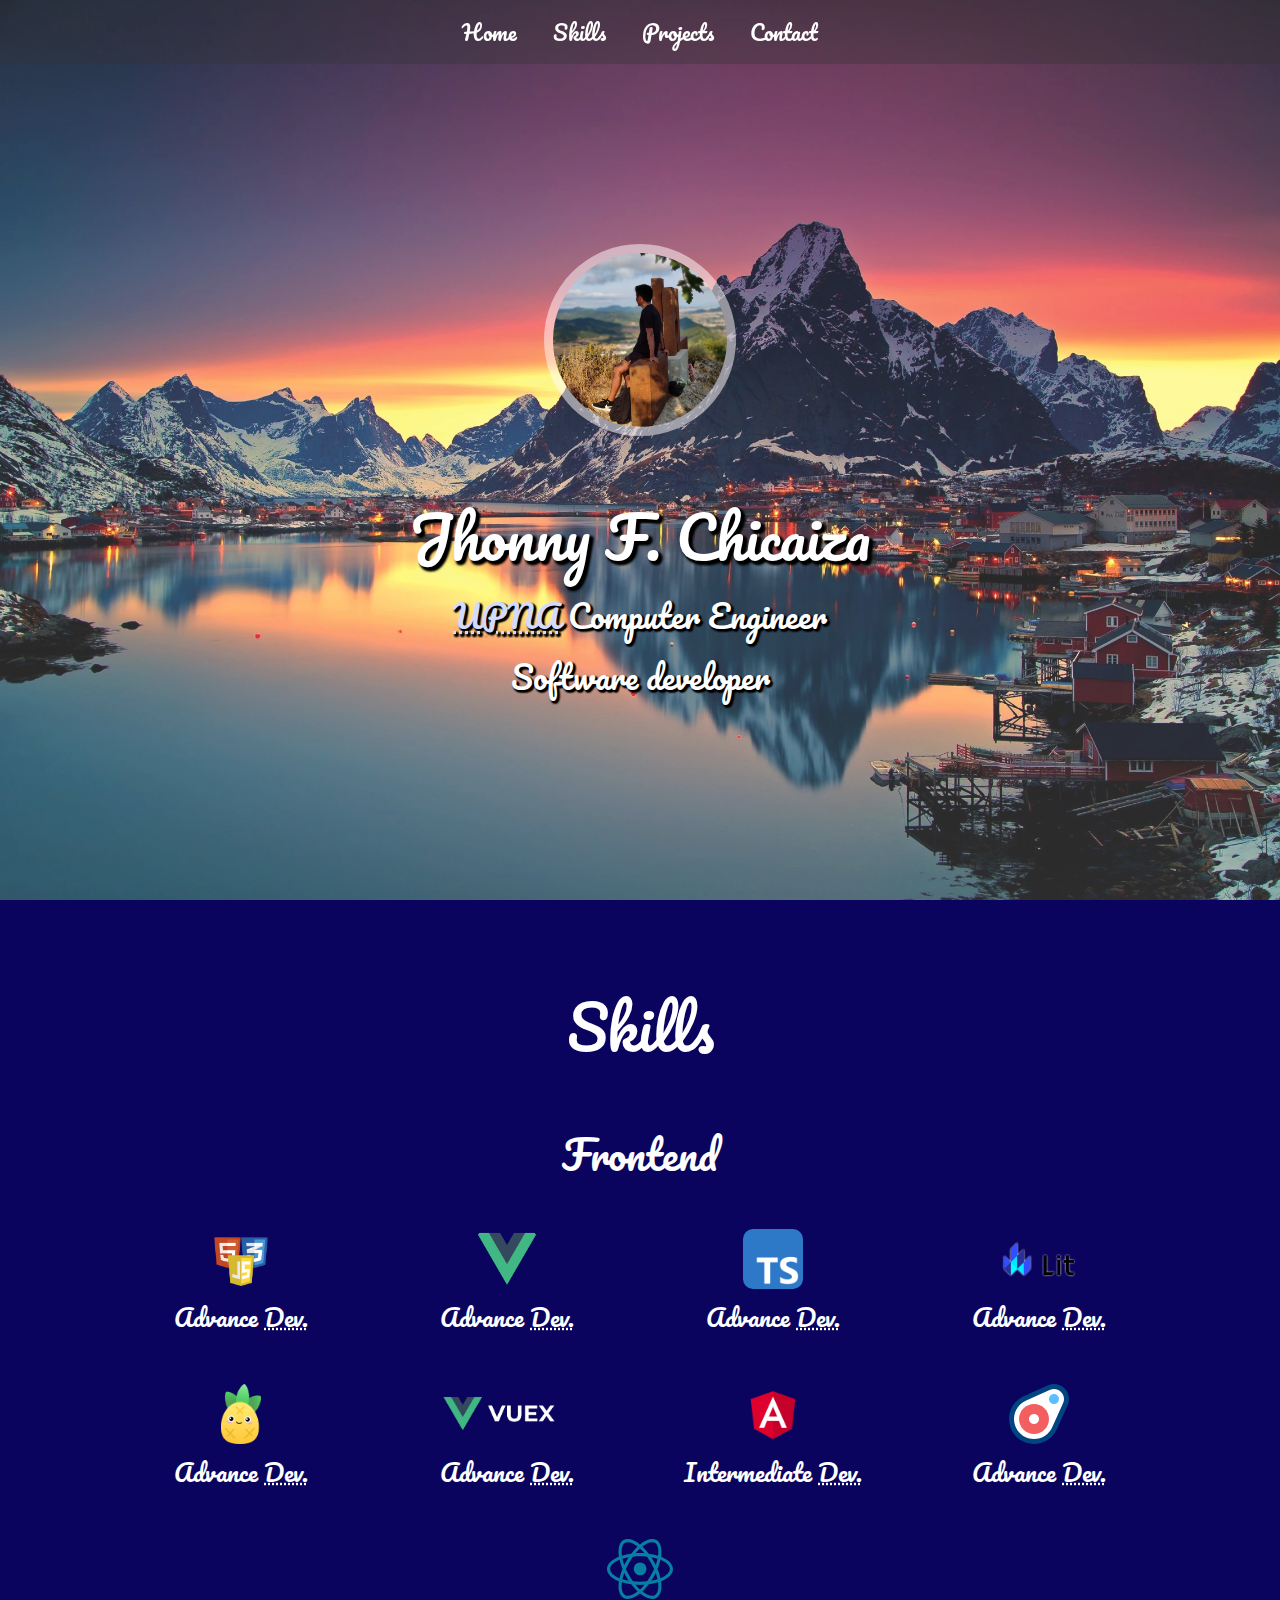
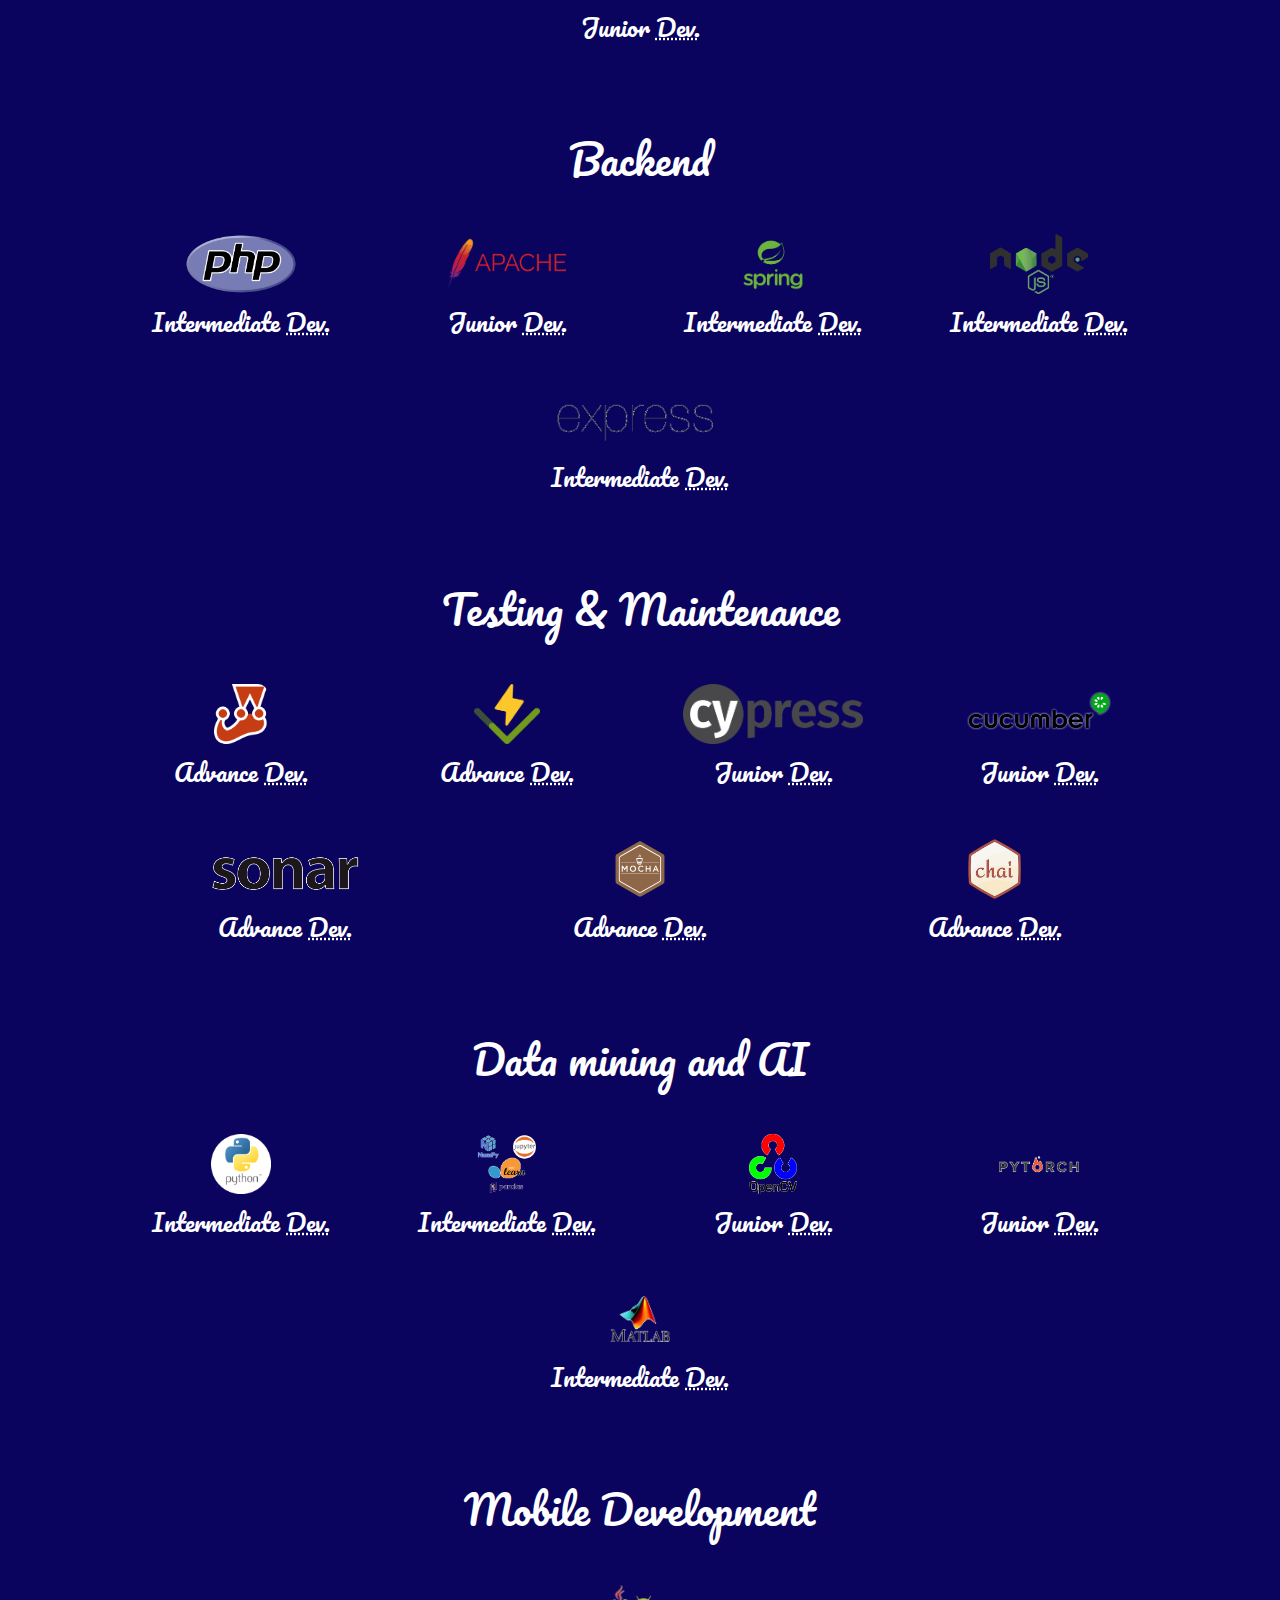
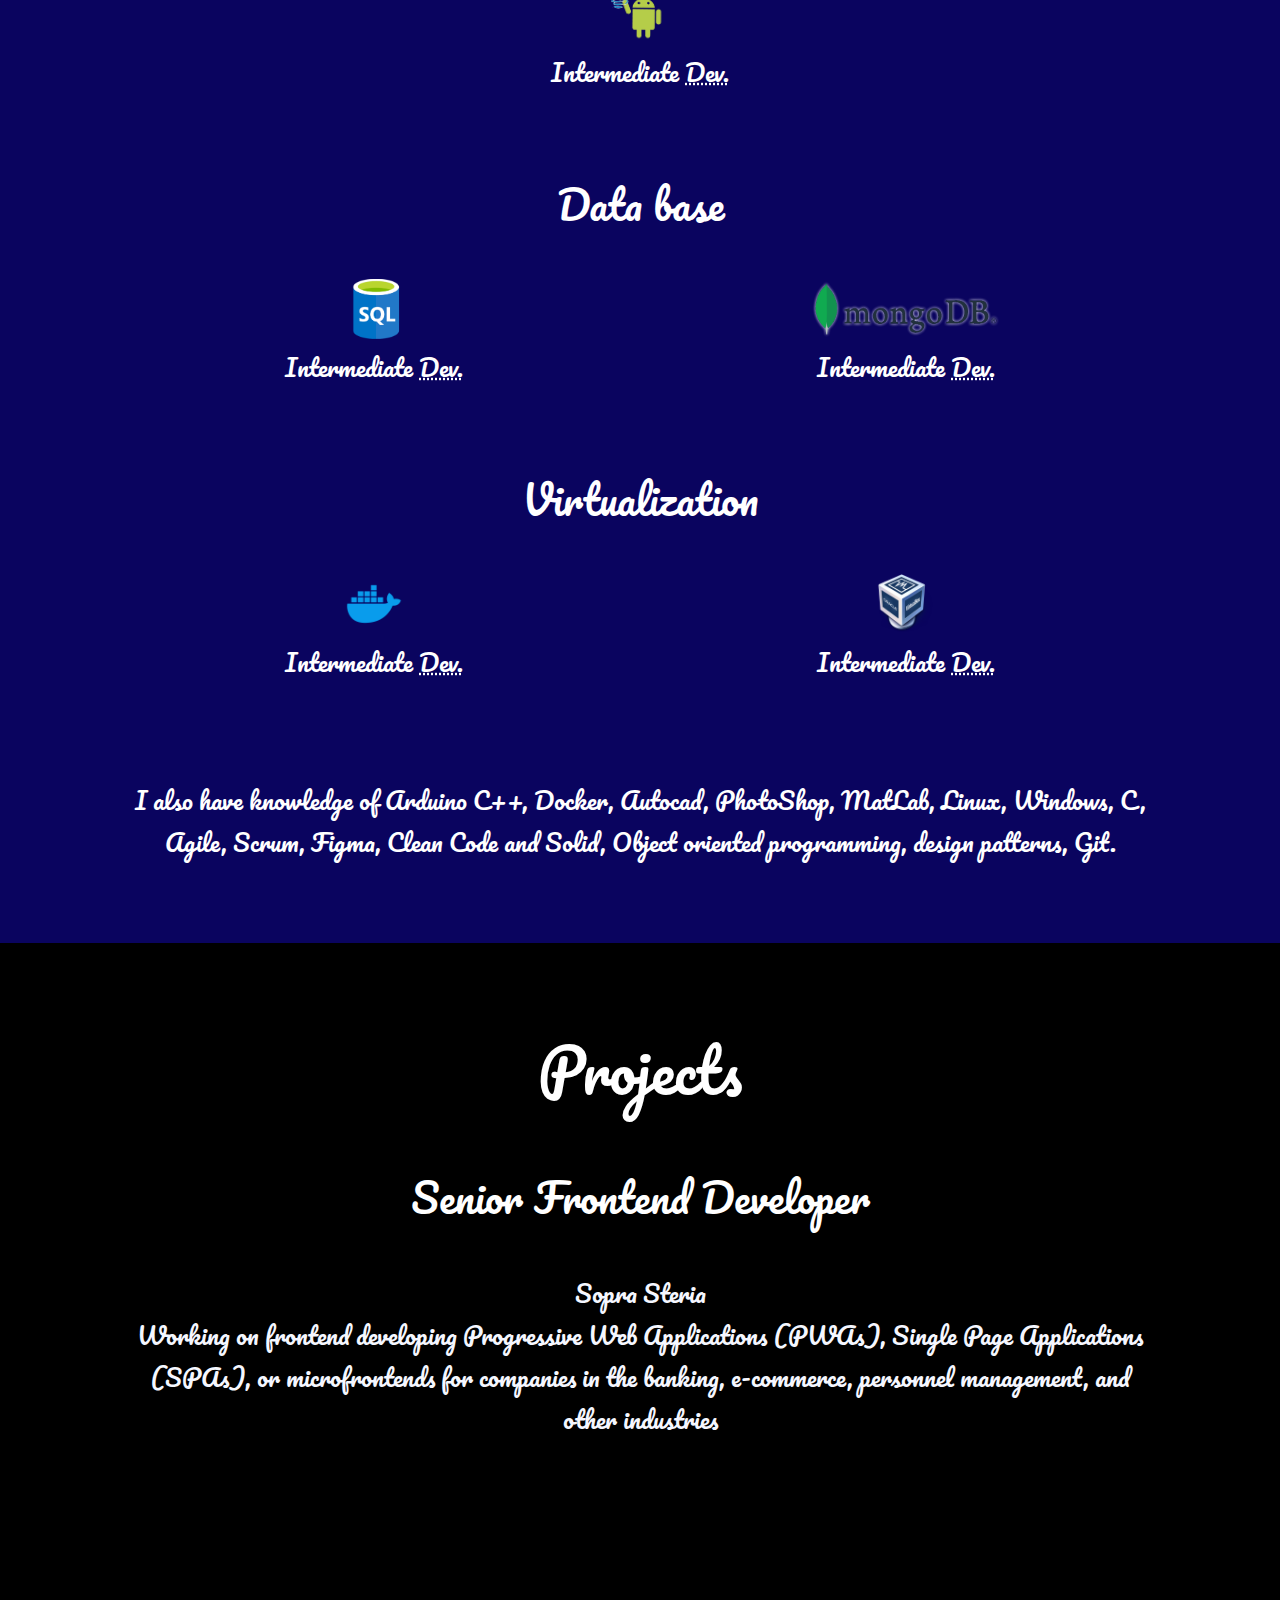
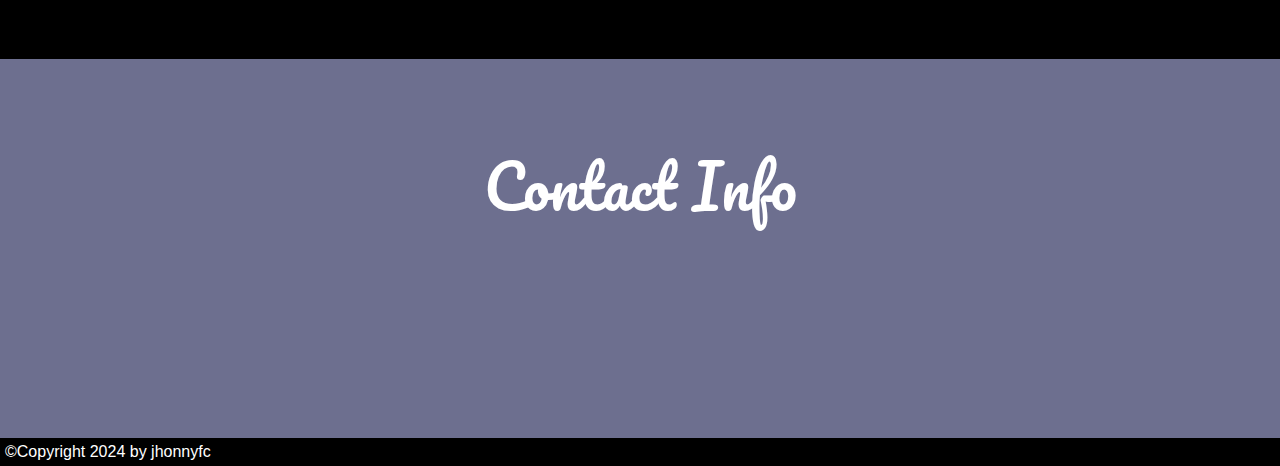
<file: index.html>
<!DOCTYPE html>
<html lang="en">
  <head>
    <meta charset="UTF-8" />
    <meta http-equiv="X-UA-Compatible" content="IE=edge" />
    <meta
      name="keywords"
      content="Jhonny, chicaiza, palomo, jhonnyfc, fabricio, Portfolio, portafolio"
    />
    <meta name="viewport" content="width=device-width, initial-scale=1.0" />
    <meta name="My portfolio" />
    <link
      href="https://fonts.googleapis.com/css?family=Pacifico"
      rel="stylesheet"
    />
    <title>My Portfolio</title>
    <link rel="stylesheet" type="text/css" href="./src/shared/styles.css" />
  </head>
  <body>
    <app-component></app-component>

    <script type="module" src="./src/app.js"></script>
  </body>
</html>
</file>
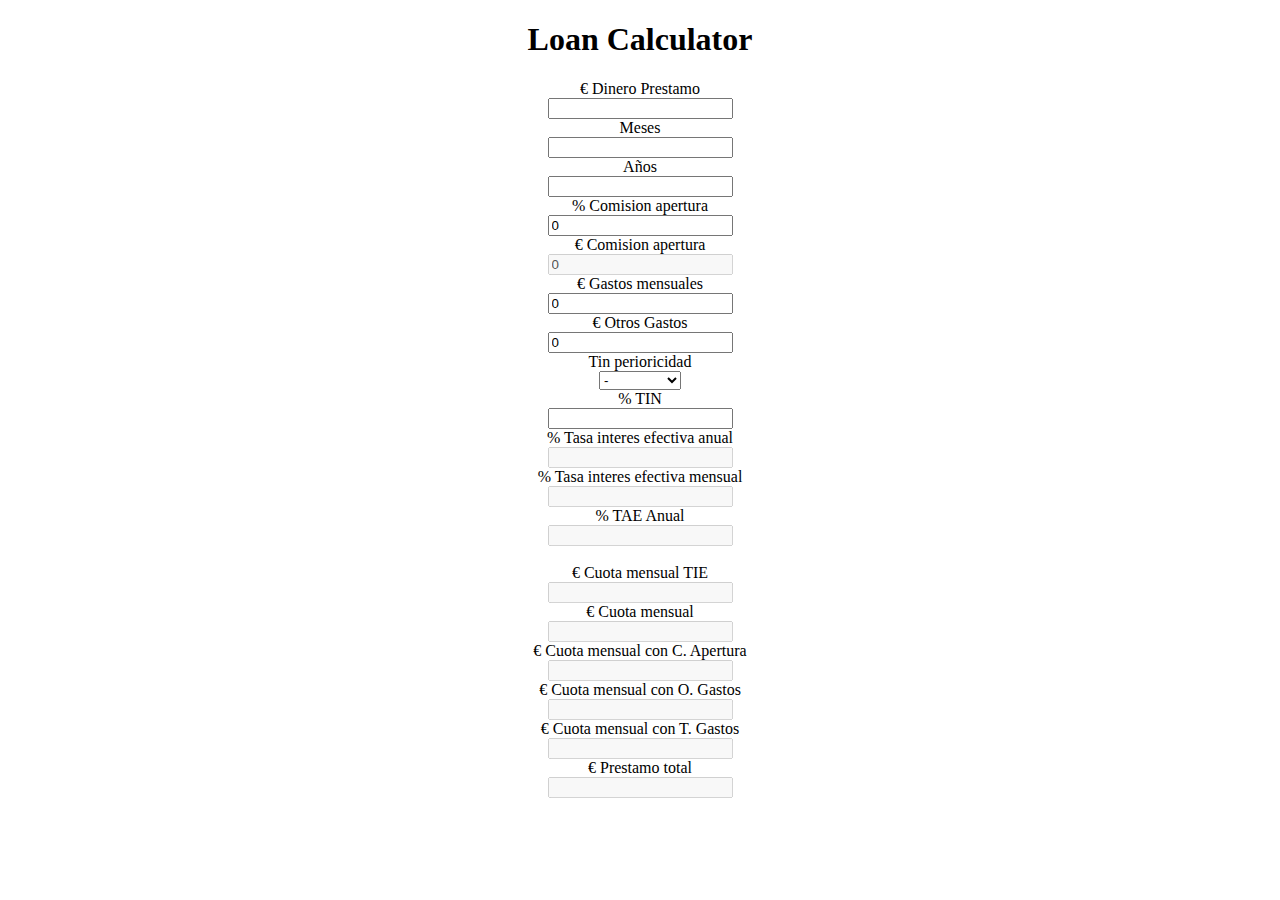
<file: loanSim.html>
<!DOCTYPE html>
<html lang="en">
  <head>
    <meta charset="UTF-8" />
    <meta http-equiv="X-UA-Compatible" content="IE=edge" />
    <meta name="viewport" content="width=device-width, initial-scale=1.0" />
    <title>Document</title>
  </head>
  <body>
    <center><h1>Loan Calculator</h1></center>
    <center style="padding-bottom: 1rem">
      <div>
        <label for="price">€ Dinero Prestamo</label><br />
        <input id="price" type="text" onchange="loadPrice" />
      </div>

      <div>
        <label for="months">Meses</label><br />
        <input id="months" type="text" onchange="loadMonths" />
      </div>
      <div>
        <label for="years">Años</label><br />
        <input id="years" type="text" onchange="loadYears" />
      </div>
      <div>
        <label for="openExpensesPercentaje">% Comision apertura</label><br />
        <input
          id="openExpensesPercentaje"
          type="text"
          onchange="loadOpenExpensesPercentaje"
        />
      </div>
      <div>
        <label for="openExpenses">€ Comision apertura</label><br />
        <input id="openExpenses" type="text" disabled />
      </div>
      <div>
        <label for="monthlyExpenses">€ Gastos mensuales</label><br />
        <input
          id="monthlyExpenses"
          type="text"
          onchange="loadMonthlyExpenses"
        />
      </div>
      <div>
        <label for="otherExpenses">€ Otros Gastos</label><br />
        <input id="otherExpenses" type="text" onchange="loadOtherExpenses" />
      </div>
      <div>
        <label for="perdTin">Tin perioricidad</label><br />
        <select name="" id="perdTin">
          <option value="">-</option>
          <option value="DAYLI">Diario</option>
          <option value="MONTHLY">Mensual</option>
          <option value="BIANNUAL">Semestral</option>
          <option value="YEARLY">Anual</option>
        </select>
      </div>
      <div>
        <label for="tin">% TIN</label><br />
        <input id="tin" type="text" />
      </div>
      <div>
        <label for="tie">% Tasa interes efectiva anual</label><br />
        <input id="tie" type="text" disabled />
      </div>
      <div>
        <label for="monthlyTie">% Tasa interes efectiva mensual</label><br />
        <input id="monthlyTie" type="text" disabled />
      </div>
      <div>
        <label for="tae">% TAE Anual</label><br />
        <input id="tae" type="text" disabled />
      </div>

      <br />
      <div>
        <label for="monthTiePrice">€ Cuota mensual TIE</label><br />
        <input id="monthTiePrice" type="text" disabled />
      </div>
      <div>
        <label for="monthPrice">€ Cuota mensual</label><br />
        <input id="monthPrice" type="text" disabled />
      </div>
      <div>
        <label for="monthPriceOpenExpe">€ Cuota mensual con C. Apertura</label
        ><br />
        <input id="monthPriceOpenExpe" type="text" disabled />
      </div>
      <div>
        <label for="monthPriceOthers">€ Cuota mensual con O. Gastos</label
        ><br />
        <input id="monthPriceOthers" type="text" disabled />
      </div>
      <div>
        <label for="monthPriceAll">€ Cuota mensual con T. Gastos</label><br />
        <input id="monthPriceAll" type="text" disabled />
      </div>
      <div>
        <label for="totalPrice">€ Prestamo total</label><br />
        <input id="totalPrice" type="text" disabled />
      </div>
    </center>

    <script src="js/loan.js"></script>
  </body>
</html>
</file>
<file: src/shared/styles.css>
/* https://dev.to/lennythedev/css-gotcha-how-to-fill-page-with-a-div-270j */

* {
  margin: 0px;
  padding: 0px;
  box-sizing: border-box;
}

html {
  font-family: "Pacifico";
  width: 100%;
  min-height: 100%;
  scroll-behavior: smooth;
}

body {
  height: 100vh;
}
</file>
